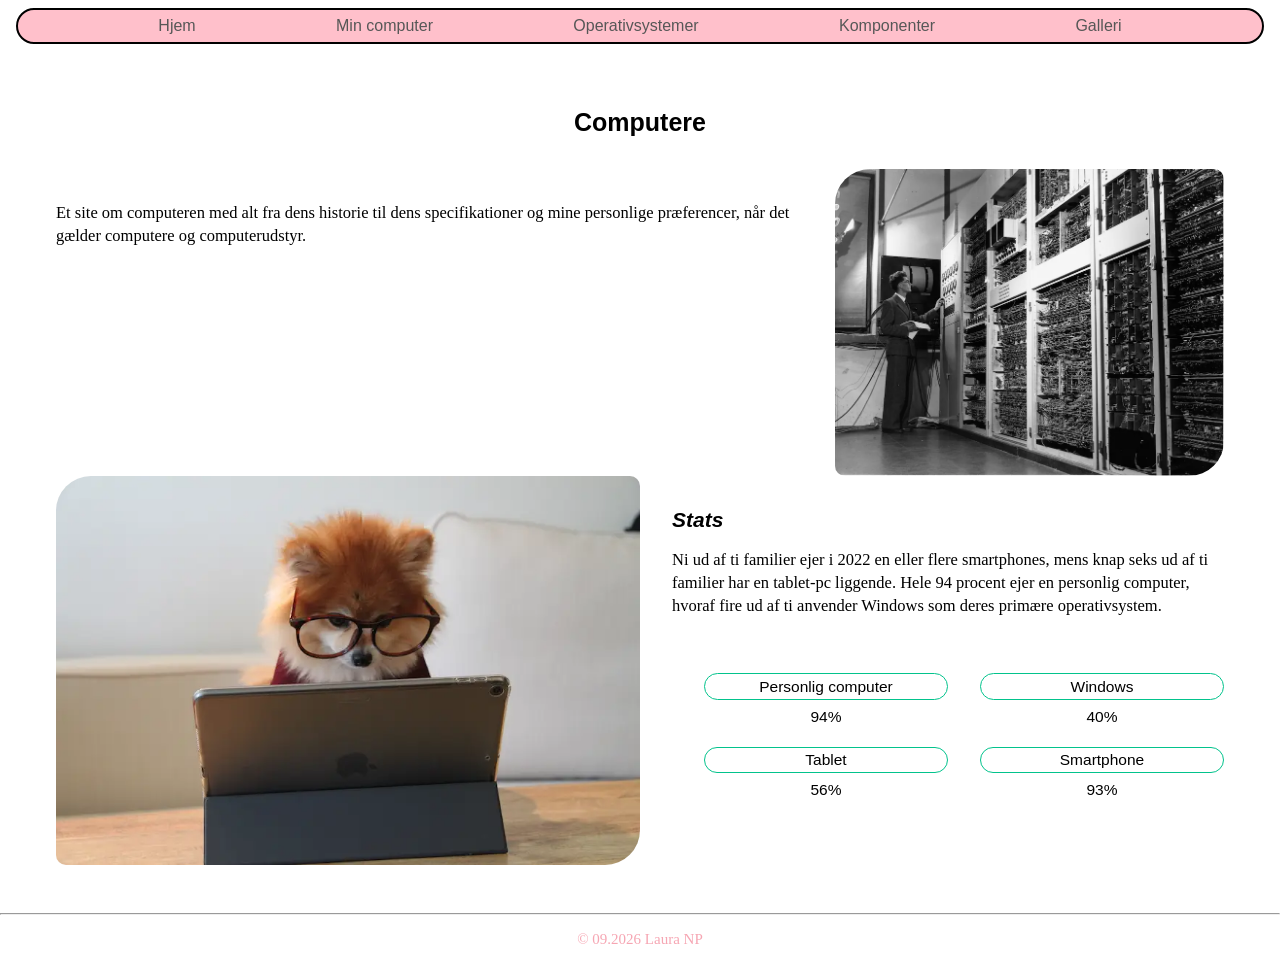
<file: index.html>
<!doctype html>
<html lang="da">
  <head>
    <meta charset="UTF-8" />
    <meta name="viewport" content="width=device-width, initial-scale=1.0" />
    <meta name="robots" content="noindex" />
    <!-- ^^ de to første meta tags kommer automatisk i skabelonen (!). 
     Det sidste meta tag er godt at have med på studiet, men ikke når vi kommer ud i arbejde -->
    <title>Forside</title>
    <link rel="stylesheet" href="css/generel.css" />
    <link rel="stylesheet" href="css/layout.css" />
  </head>
  <body>
    <header>
      <nav>
        <ul class="menu">
          <li><a href="index.html">Hjem</a></li>
          <li><a href="min_computer.html">Min computer</a></li>
          <li><a href="operativsystemer.html">Operativsystemer</a></li>
          <li><a href="komponenter.html">Komponenter</a></li>
          <li><a href="galleri.html">Galleri</a></li>
        </ul>
      </nav>
    </header>

    <main>
      <h1><strong>Computere</strong></h1>

      <section class="grid_2-1">
        <p>
          Et site om computeren med alt fra dens historie til dens specifikationer og mine
          personlige præferencer, når det gælder computere og computerudstyr.
        </p>

        <img class="computer-old rounded" src="billeder/imgs/computer-old.webp" alt="" />
      </section>

      <!-- ^^ øverst: .grid_2-1 -->

      <!-- vv nederst: .grid_1-1 -->

      <section class="grid_1-1">
        <!-- primær div -->
        <div>
          <h2><em>Stats</em></h2>
          <p>
            Ni ud af ti familier ejer i 2022 en eller flere smartphones, mens knap seks ud af ti
            familier har en tablet-pc liggende. Hele 94 procent ejer en personlig computer, hvoraf
            fire ud af ti anvender Windows som deres primære operativsystem.
          </p>

          <!-- description list = data, statistik osv -->

          <dl class="statistik grid_1-1">
            <div>
              <dt>Personlig computer</dt>
              <dd>94%</dd>
            </div>
            <!-- div 1 -->
            <div>
              <dt>Windows</dt>
              <dd>40%</dd>
            </div>
            <!-- div 2 -->
            <div>
              <dt>Tablet</dt>
              <dd>56%</dd>
            </div>
            <!-- div 3 -->
            <div>
              <dt>Smartphone</dt>
              <dd>93%</dd>
            </div>
            <!-- div 4 -->
          </dl>
        </div>
        <!-- primær div -->

        <img
          class="order rounded"
          src="billeder/imgs/mac.webp"
          alt="Lille hund med briller på kigger på en iPad, som står på et bord"
        />
        <!-- brug af order-klassen: værdien i CSS styrer rækkefølgen -->
      </section>
    </main>

    <hr />
    <footer>© 09.2026 Laura NP</footer>
  </body>
</html>
</file>
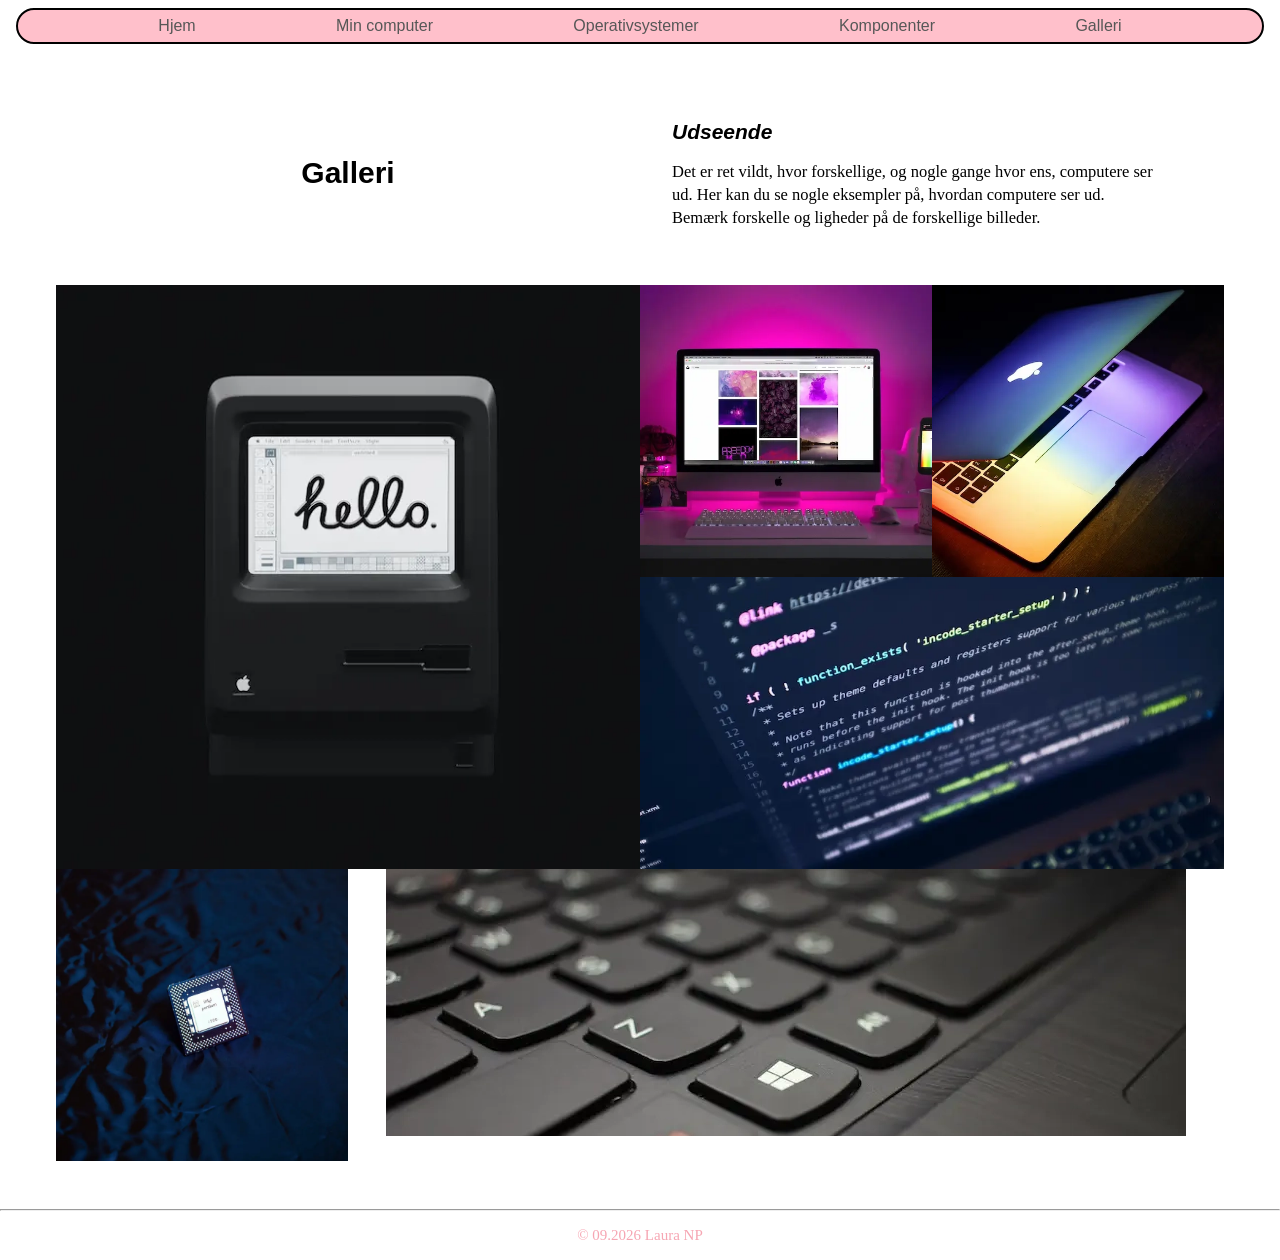
<file: galleri.html>
<!doctype html>
<html lang="da">
  <head>
    <meta charset="UTF-8" />
    <meta name="viewport" content="width=device-width, initial-scale=1.0" />
    <meta name="robots" content="noindex" />
    <title>Galleri</title>
    <link rel="stylesheet" href="css/generel.css" />
    <link rel="stylesheet" href="css/layout.css" />
  </head>
  <body>
    <header>
      <nav>
        <ul class="menu">
          <li><a href="index.html">Hjem</a></li>
          <li><a href="min_computer.html">Min computer</a></li>
          <li><a href="operativsystemer.html">Operativsystemer</a></li>
          <li><a href="komponenter.html">Komponenter</a></li>
          <li><a href="galleri.html">Galleri</a></li>
        </ul>
      </nav>
    </header>

    <!-- fix mellemrummet i toppen mellem menuen og resten af indholdet -->
    <main>
      <section class="grid_1-1">
        <h1 class="galleri"><strong>Galleri</strong></h1>
        <div class="galleri_div">
          <h2><em>Udseende</em></h2>
          <p>
            Det er ret vildt, hvor forskellige, og nogle gange hvor ens, computere ser ud. Her kan
            du se nogle eksempler på, hvordan computere ser ud. Bemærk forskelle og ligheder på de
            forskellige billeder.
          </p>
        </div>
      </section>

      <section class="grid_1-1-1-1">
        <img class="galleri_1" src="billeder/imgs/galleri/apple-84.webp" alt="" />
        <img class="galleri_2" src="billeder/imgs/galleri/desktop-setup.webp" alt="" />
        <img class="galleri_3" src="billeder/imgs/galleri/macbook.webp" alt="" />
        <img class="galleri_4" src="billeder/imgs/galleri/intel-chip.webp" alt="" />
        <img class="galleri_5" src="billeder/imgs/galleri/code.webp" alt="" />
        <img class="galleri_6" src="billeder/imgs/galleri/keyboard.webp" alt="" />
      </section>
    </main>
    <hr />
    <footer>© 09.2026 Laura NP</footer>
  </body>
</html>
</file>
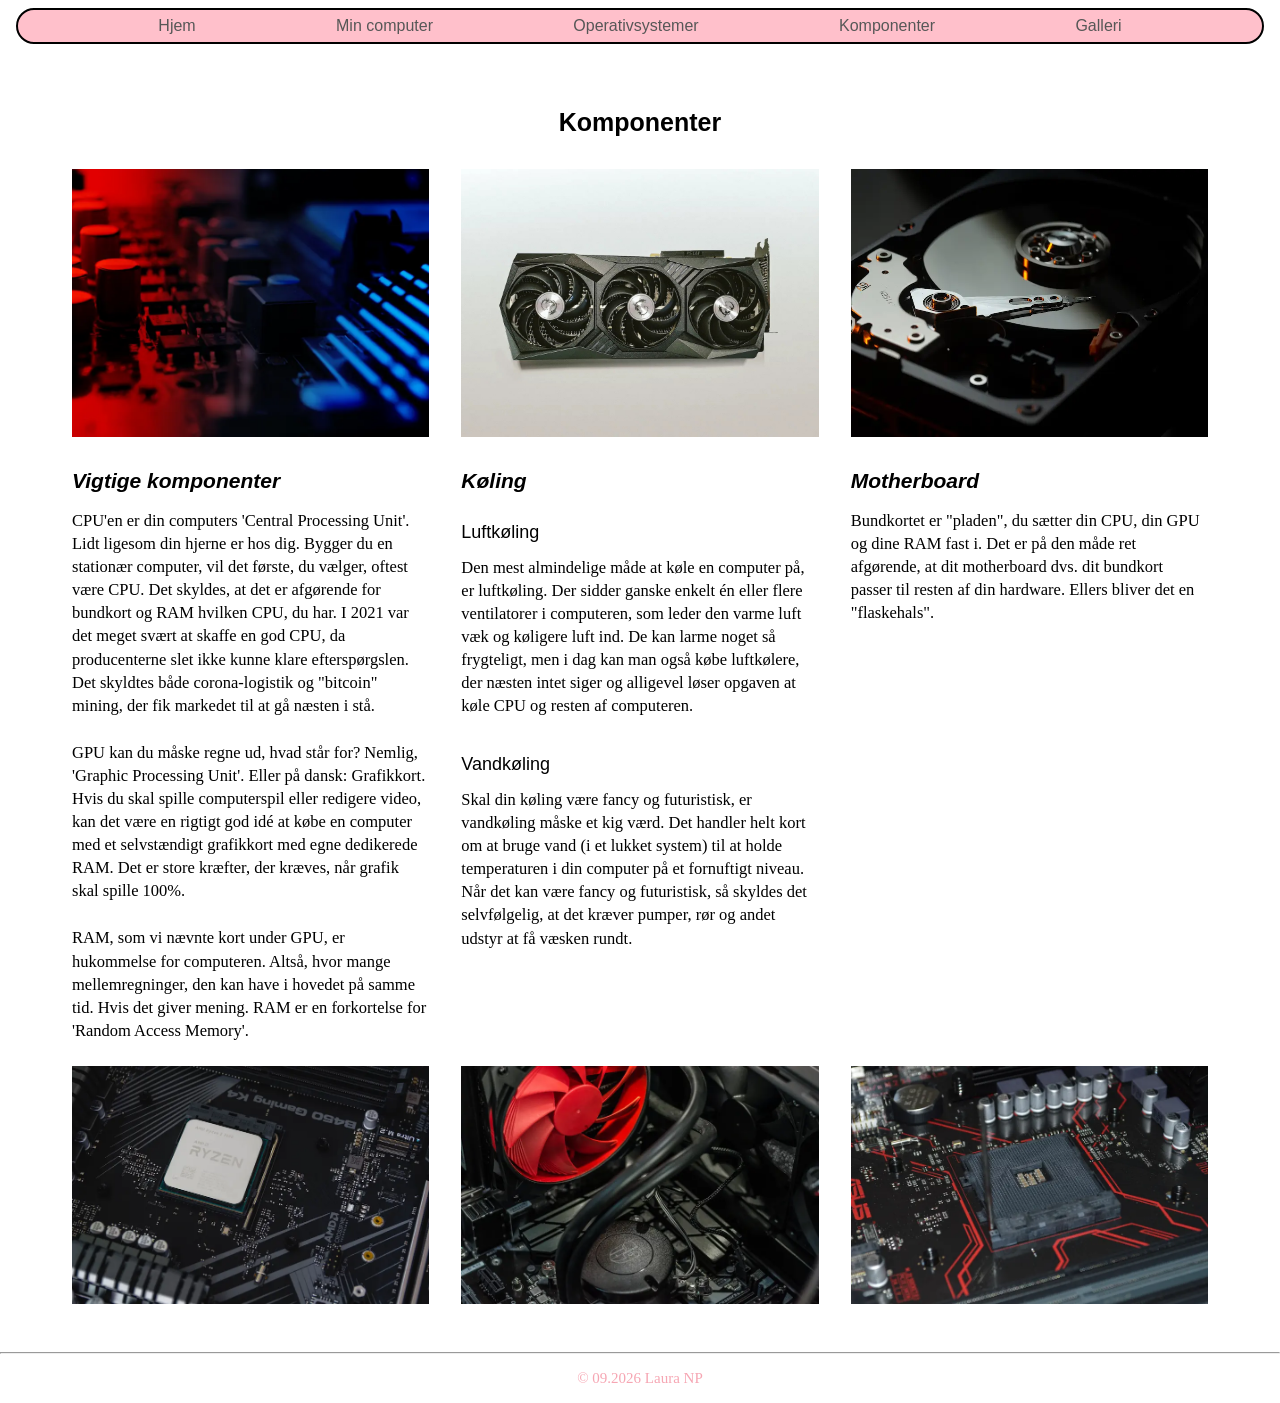
<file: komponenter.html>
<!doctype html>
<html lang="da">
  <head>
    <meta charset="UTF-8" />
    <meta name="viewport" content="width=device-width, initial-scale=1.0" />
    <meta name="robots" content="noindex" />
    <title>Komponenter</title>
    <link rel="stylesheet" href="css/generel.css" />
    <link rel="stylesheet" href="css/layout.css" />
  </head>

  <body>
    <header>
      <nav>
        <ul class="menu">
          <li><a href="index.html">Hjem</a></li>
          <li><a href="min_computer.html">Min computer</a></li>
          <li><a href="operativsystemer.html">Operativsystemer</a></li>
          <li><a href="komponenter.html">Komponenter</a></li>
          <li><a href="galleri.html">Galleri</a></li>
        </ul>
      </nav>
    </header>
    <main>
      <h1><strong>Komponenter</strong></h1>
      <!-- ^^ h1 -->

      <!-- vv hovedsektion (.grid_1-1-1) start -->
      <section class="grid_1-1-1">
        <!-- ^^ hovedsektion (.grid_1-1-1) start -->

        <section class="flex_col">
          <div>
            <img src="billeder/imgs/komponenter/motherboard1.webp" alt="" />
            <h2><em>Vigtige komponenter</em></h2>
            <p>
              CPU'en er din computers 'Central Processing Unit'. Lidt ligesom din hjerne er hos dig.
              Bygger du en stationær computer, vil det første, du vælger, oftest være CPU. Det
              skyldes, at det er afgørende for bundkort og RAM hvilken CPU, du har. I 2021 var det
              meget svært at skaffe en god CPU, da producenterne slet ikke kunne klare
              efterspørgslen. Det skyldtes både corona-logistik og "bitcoin" mining, der fik
              markedet til at gå næsten i stå.
            </p>
            <p>
              GPU kan du måske regne ud, hvad står for? Nemlig, 'Graphic Processing Unit'. Eller på
              dansk: Grafikkort. Hvis du skal spille computerspil eller redigere video, kan det være
              en rigtigt god idé at købe en computer med et selvstændigt grafikkort med egne
              dedikerede RAM. Det er store kræfter, der kræves, når grafik skal spille 100%.
            </p>
            <p>
              RAM, som vi nævnte kort under GPU, er hukommelse for computeren. Altså, hvor mange
              mellemregninger, den kan have i hovedet på samme tid. Hvis det giver mening. RAM er en
              forkortelse for 'Random Access Memory'.
            </p>
          </div>

          <img src="billeder/imgs/komponenter/processor.webp" alt="" />
          <!-- det her billede er :last-child -->
        </section>

        <!-- ^^ .flex_col 1 ---------------- -->

        <section class="flex_col">
          <div>
            <img src="billeder/imgs/komponenter/grafikkort.jpg" alt="" />

            <h2><em>Køling</em></h2>
            <h3>Luftkøling</h3>
            <p>
              Den mest almindelige måde at køle en computer på, er luftkøling. Der sidder ganske
              enkelt én eller flere ventilatorer i computeren, som leder den varme luft væk og
              køligere luft ind. De kan larme noget så frygteligt, men i dag kan man også købe
              luftkølere, der næsten intet siger og alligevel løser opgaven at køle CPU og resten af
              computeren.
            </p>
            <h3>Vandkøling</h3>
            <p>
              Skal din køling være fancy og futuristisk, er vandkøling måske et kig værd. Det
              handler helt kort om at bruge vand (i et lukket system) til at holde temperaturen i
              din computer på et fornuftigt niveau. Når det kan være fancy og futuristisk, så
              skyldes det selvfølgelig, at det kræver pumper, rør og andet udstyr at få væsken
              rundt.
            </p>
          </div>

          <img src="billeder/imgs/komponenter/luft.webp" alt="Rød blæser" />
          <!-- det her billede er :last-child -->
        </section>

        <!-- ^^ .flex_col 2 ---------------- -->

        <section class="flex_col">
          <div>
            <img class="flex_img_3" src="billeder/imgs/komponenter/vand.webp" alt="" />

            <h2><em>Motherboard</em></h2>
            <p>
              Bundkortet er "pladen", du sætter din CPU, din GPU og dine RAM fast i. Det er på den
              måde ret afgørende, at dit motherboard dvs. dit bundkort passer til resten af din
              hardware. Ellers bliver det en "flaskehals".
            </p>
          </div>

          <img src="billeder/imgs/komponenter/motherboard2.webp" alt="" />
          <!-- det her billede er :last-child -->
        </section>

        <!-- ^^ .flex_col 3 ---------------- -->

        <!-- vv hovedsektion (.grid_1-1-1) slut -->
      </section>
      <!-- ^^ hovedsektion (.grid_1-1-1) slut -->
    </main>

    <hr />
    <footer>© 09.2026 Laura NP</footer>
  </body>
</html>
</file>
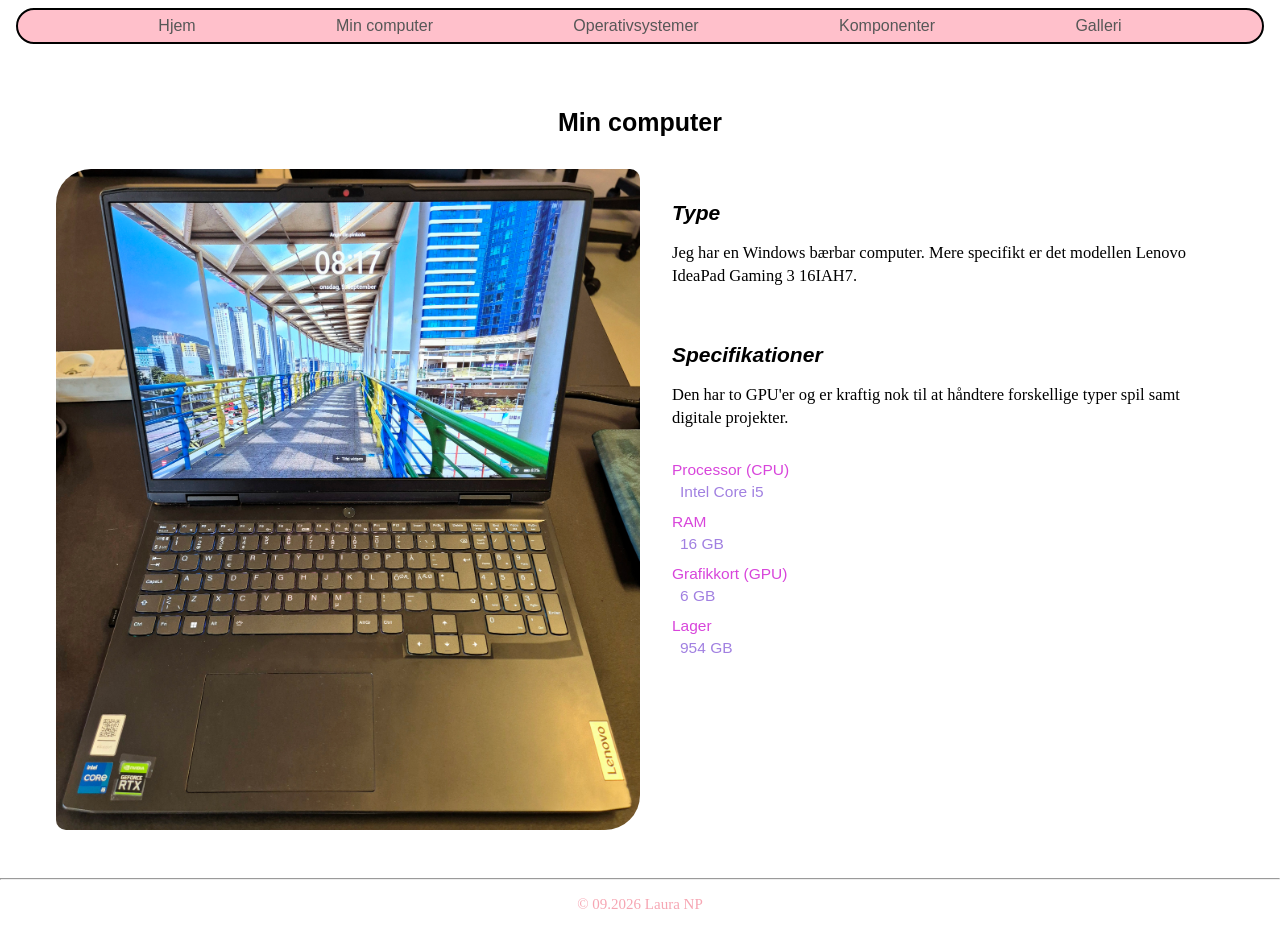
<file: min_computer.html>
<!doctype html>
<html lang="da">
  <head>
    <meta charset="UTF-8" />
    <meta name="viewport" content="width=device-width, initial-scale=1.0" />
    <meta name="robots" content="noindex" />
    <title>Min computer</title>
    <link rel="stylesheet" href="css/generel.css" />
    <link rel="stylesheet" href="css/layout.css" />
  </head>
  <body>
    <header>
      <nav>
        <ul class="menu">
          <li><a href="index.html">Hjem</a></li>
          <li><a href="min_computer.html">Min computer</a></li>
          <li><a href="operativsystemer.html">Operativsystemer</a></li>
          <li><a href="komponenter.html">Komponenter</a></li>
          <li><a href="galleri.html">Galleri</a></li>
        </ul>
      </nav>
    </header>
    <main>
      <h1><strong>Min computer</strong></h1>

      <section class="grid_1-1">
        <img
          class="rounded"
          src="billeder/min_pc.jpg"
          alt="En tændt Lenovo Windows bærbar computer set let oppefra med tastatur, touchpad og en farverig låseskærm"
        />

        <div>
          <h2><em>Type</em></h2>

          <p>
            Jeg har en Windows bærbar computer. Mere specifikt er det modellen Lenovo IdeaPad Gaming
            3 16IAH7.
          </p>

          <h2><em>Specifikationer</em></h2>

          <p>
            Den har to GPU'er og er kraftig nok til at håndtere forskellige typer spil samt digitale
            projekter.
          </p>

          <dl class="min_pc">
            <dt>Processor (CPU)</dt>
            <dd>Intel Core i5</dd>
            <dt>RAM</dt>
            <dd>16 GB</dd>
            <dt>Grafikkort (GPU)</dt>
            <dd>6 GB</dd>
            <dt>Lager</dt>
            <dd>954 GB</dd>
          </dl>
        </div>
      </section>
    </main>
    <hr />
    <footer>© 09.2026 Laura NP</footer>
  </body>
</html>
</file>
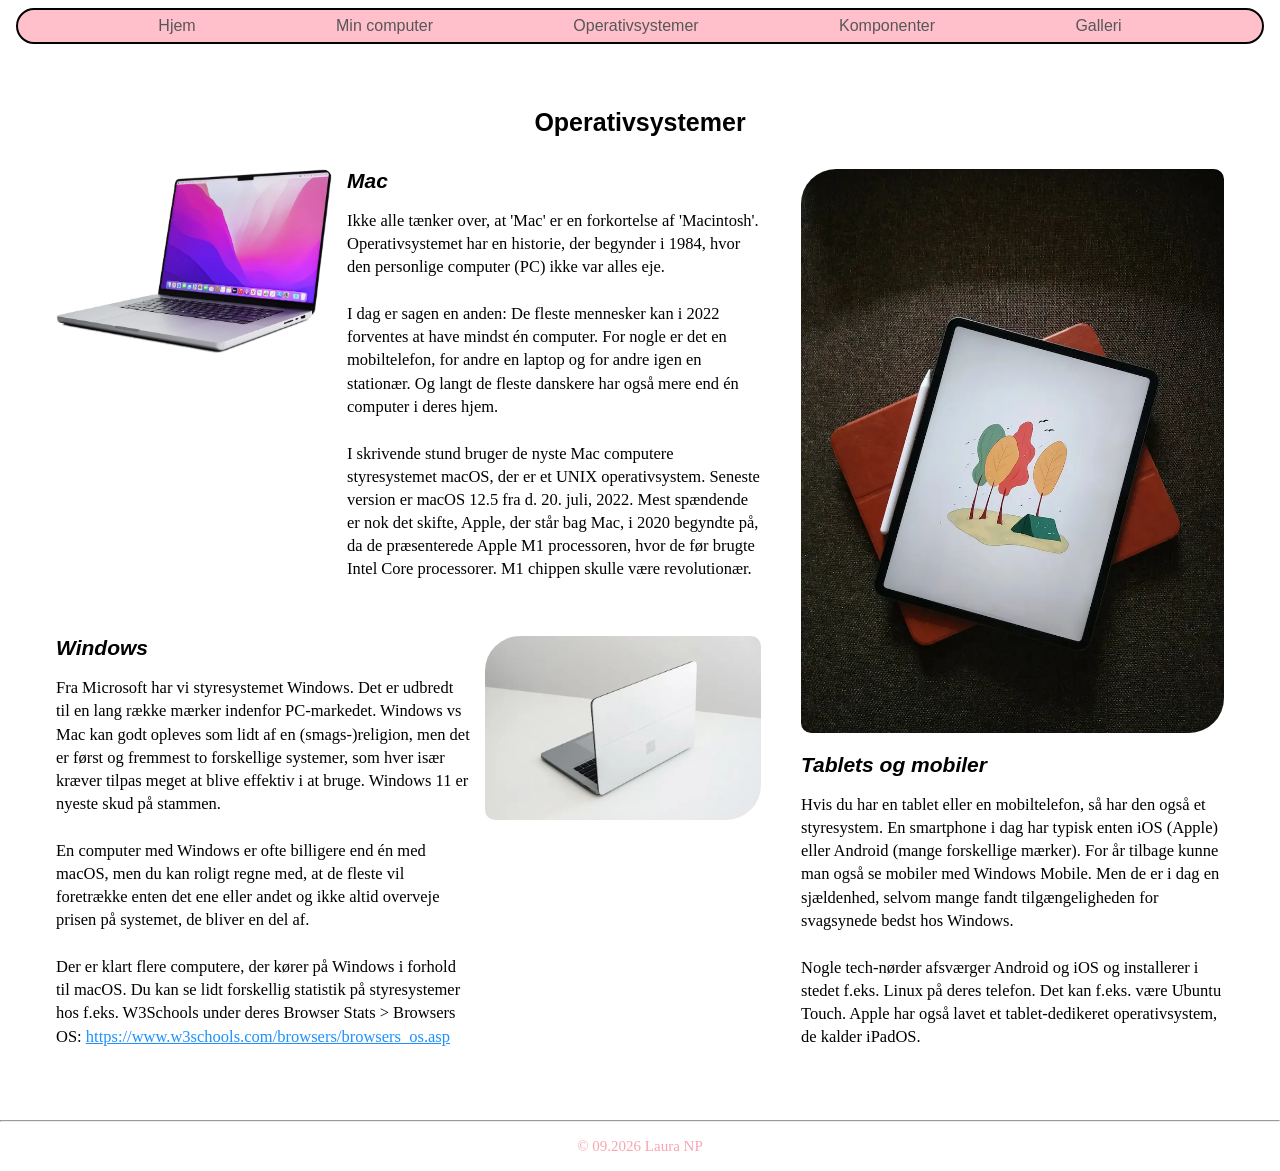
<file: operativsystemer.html>
<!doctype html>
<html lang="da">
  <head>
    <meta charset="UTF-8" />
    <meta name="viewport" content="width=device-width, initial-scale=1.0" />
    <meta name="robots" content="noindex" />
    <title>Operativsystemer</title>
    <link rel="stylesheet" href="css/generel.css" />
    <link rel="stylesheet" href="css/layout.css" />
  </head>
  <body>
    <header>
      <nav>
        <ul class="menu">
          <li><a href="index.html">Hjem</a></li>
          <li><a href="min_computer.html">Min computer</a></li>
          <li><a href="operativsystemer.html">Operativsystemer</a></li>
          <li><a href="komponenter.html">Komponenter</a></li>
          <li><a href="galleri.html">Galleri</a></li>
        </ul>
      </nav>
    </header>

    <!-- ^^ header -->

    <!-- vv main -->

    <main>
      <h1>Operativsystemer</h1>

      <section class="grid_5-3">
        <!-- hovedsection start -->
        <div>
          <section class="grid_2-3">
            <img
              class="computer-cutout rounded"
              src="billeder/imgs/computer-cutout.webp"
              alt="Sølvfarvet Macbook bærbar computer. Åben, tændt skærm og set lidt fra siden"
            />

            <div>
              <h2 class="mac_windows"><em>Mac</em></h2>
              <p>
                Ikke alle tænker over, at 'Mac' er en forkortelse af 'Macintosh'. Operativsystemet
                har en historie, der begynder i 1984, hvor den personlige computer (PC) ikke var
                alles eje.
              </p>
              <p>
                I dag er sagen en anden: De fleste mennesker kan i 2022 forventes at have mindst én
                computer. For nogle er det en mobiltelefon, for andre en laptop og for andre igen en
                stationær. Og langt de fleste danskere har også mere end én computer i deres hjem.
              </p>
              <p>
                I skrivende stund bruger de nyste Mac computere styresystemet macOS, der er et UNIX
                operativsystem. Seneste version er macOS 12.5 fra d. 20. juli, 2022. Mest spændende
                er nok det skifte, Apple, der står bag Mac, i 2020 begyndte på, da de præsenterede
                Apple M1 processoren, hvor de før brugte Intel Core processorer. M1 chippen skulle
                være revolutionær.
              </p>
            </div>
          </section>
          <!-- ^^ section 1: .grid_2-3 -->

          <section class="grid_3-2">
            <img
              class="rounded"
              src="billeder/imgs/windows.webp"
              alt="Bagsiden af en åben Windows bærbar computer"
            />
            <div class="order">
              <h2 class="mac_windows"><em>Windows</em></h2>
              <p>
                Fra Microsoft har vi styresystemet Windows. Det er udbredt til en lang række mærker
                indenfor PC-markedet. Windows vs Mac kan godt opleves som lidt af en
                (smags-)religion, men det er først og fremmest to forskellige systemer, som hver
                især kræver tilpas meget at blive effektiv i at bruge. Windows 11 er nyeste skud på
                stammen.
              </p>
              <p>
                En computer med Windows er ofte billigere end én med macOS, men du kan roligt regne
                med, at de fleste vil foretrække enten det ene eller andet og ikke altid overveje
                prisen på systemet, de bliver en del af.
              </p>
              <p>
                Der er klart flere computere, der kører på Windows i forhold til macOS. Du kan se
                lidt forskellig statistik på styresystemer hos f.eks. W3Schools under deres Browser
                Stats > Browsers OS:
                <a href="https://www.w3schools.com/browsers/browsers_os.asp" target="_blank"
                  >https://www.w3schools.com/browsers/browsers_os.asp</a
                >
                <!-- target="_blank" åbner i en ny fane -->
              </p>
            </div>
          </section>
        </div>
        <!-- ^^ section 2: .grid_3-2 -->

        <section>
          <img
            class="rounded"
            src="billeder/imgs/tablet.webp"
            alt="Tablet set ovenfra, ligger fladt med en Apple Pencil på siden af den"
          />

          <h2 class="tablets"><em>Tablets og mobiler</em></h2>
          <p>
            Hvis du har en tablet eller en mobiltelefon, så har den også et styresystem. En
            smartphone i dag har typisk enten iOS (Apple) eller Android (mange forskellige mærker).
            For år tilbage kunne man også se mobiler med Windows Mobile. Men de er i dag en
            sjældenhed, selvom mange fandt tilgængeligheden for svagsynede bedst hos Windows.
          </p>
          <p>
            Nogle tech-nørder afsværger Android og iOS og installerer i stedet f.eks. Linux på deres
            telefon. Det kan f.eks. være Ubuntu Touch. Apple har også lavet et tablet-dedikeret
            operativsystem, de kalder iPadOS.
          </p>
        </section>
      </section>
      <!-- hovedsection slut -->
    </main>

    <hr />
    <footer>© 09.2026 Laura NP</footer>
  </body>
</html>
</file>
<file: css/generel.css>
/* denne CSS-side er til generel styling */

* {
  margin: 0;
  padding: 0;
  box-sizing: border-box;
}

h1,
h2,
h3 {
  font-family: Arial, Helvetica, sans-serif;
  text-wrap: balance;
  hyphens: auto;
}

h1 {
  margin-bottom: 2rem;
  font-size: 25px;
  text-align: center;
}

h2 {
  font-weight: 600;
  font-size: 21px;
  padding-bottom: 1rem;
  padding-top: 2rem;
}

h3 {
  font-size: 18px;
  font-weight: 500;
  padding-bottom: 0.8rem;
  padding-top: 0.8rem;
}

/* ----------------------------- */

.menu {
  font-family: Arial, Helvetica, sans-serif;
  font-size: 16px;
  background-color: pink;
  list-style-type: none;
  /* ^^ ved at sige 'none', fjernes listpunkterne */
  line-height: 2em;
  /* ^^ luft mellem linjer */
  padding-top: 0.5rem;
  padding-bottom: 0.5rem;
  border: solid 2.5px;
  border-color: black;
  margin: 0.5rem 1rem 3rem 1rem;
  border-radius: 400px;
  /* "display: flex;" = vandret navigationsmenu -- er tilføjet i 'layout.css', kun i større format */
}

.menu a {
  color: rgb(87, 87, 87);
  display: block;
  text-align: center;
  text-decoration: none;
  /* ^^ fjerner understregning */
  -webkit-tap-highlight-color: transparent;
  /* ^^ ikke noget vi har lært.. i mobilversion; fjerner blå tags ved tryk på menupunkterne */
}

.menu a:hover {
  color: black;
  background-color: rgb(246, 166, 179);
  height: auto;
  font-weight: 600;
  border-radius: 200px;
  text-align: center;
  margin-left: 3rem;
  margin-right: 3rem;
}

/* ----------------------------- */

a {
  color: dodgerblue;
}

a:hover {
  color: deepskyblue;
}

/* ----------------------------- */

main {
  margin: 0 auto;
  padding: 1rem;
  margin-bottom: 2rem;
  max-width: 1200px;
}

p {
  line-height: 1.4em;
  margin-bottom: 1.5rem;
  font-family: Cambria, Cochin, Georgia, Times, "Times New Roman", serif;
  font-size: 16.5px;
  overflow-wrap: normal;
}

/* ----------------------------- */

.statistik {
  font-family: Arial, Helvetica, sans-serif;
  font-size: 15.5px;
  margin-top: 2rem;
}

.statistik dt {
  padding-bottom: 0.2rem;
}

.statistik dd {
  padding-bottom: 0.8rem;
}

/* ----------------------------- */

.min_pc {
  font-family: Arial, Helvetica, sans-serif;
  font-size: 15.5px;
  margin-top: 2rem;
}

.min_pc dt {
  color: rgb(216, 69, 219);
  padding-bottom: 0.2rem;
}

.min_pc dd {
  margin-left: 0.5rem;
  padding-bottom: 0.8rem;
  color: rgb(161, 128, 225);
}

/* ----------------------------- */

img {
  max-width: 100%;
  display: block;
  margin-left: auto;
  margin-right: auto;
  padding-top: 2rem;
  padding-bottom: 1.5rem;
  border-radius: 40px 10px;
  /* border-radius laver rundede hjørner */
}

/* ----------------------------- */

footer {
  font-size: 15px;
  text-align: center;
  padding-top: 1rem;
  padding-bottom: 1rem;
  color: rgb(246, 166, 179);
}
</file>
<file: css/layout.css>
/* denne CSS-side er primært til grid og flex */

/* grid gør ikke noget, når det står for sig selv;
det forbereder bare elementerne */

/* -------------------------- */

/* media query (som herunder) sørger for, at ændringerne kun sker i større formater -- bibeholder mobilsite størrelse 
De kan alle samles under én @media */

@media (width>=600px) {
  .grid_2-1 {
    display: grid;
    grid-template-columns: 2fr 1fr;
    text-wrap: auto;
  }

  .grid_2-1 > p {
    padding-top: 2rem;
    padding-right: 1rem;
  }
  /* ______________________________ */

  .grid_1-1 {
    display: grid;
    grid-template-columns: 1fr 1fr;
  }

  .grid_1-1 > div {
    padding-left: 2rem;
  }
  /* ______________________________ */

  .grid_5-3 {
    display: grid;
    grid-template-columns: 5fr 3fr;
    gap: 40px;
  }
  /* ____________________________ */

  .grid_2-3 {
    display: grid;
    grid-template-columns: 2fr 3fr;
    column-gap: 15px;
  }

  /* ____________________________ */

  .grid_3-2 {
    display: grid;
    grid-template-columns: 3fr 2fr;
    column-gap: 15px;
    gap: 15px;
    padding-top: 2rem;
  }

  /* ____________________________ */

  .grid_1-1-1 {
    display: grid;
    grid-template-columns: 1fr 1fr 1fr;
  }
  /* ____________________________ */
  .grid_1-1-1-1 {
    display: grid;
    grid-template-columns: 1fr 1fr 1fr 1fr;
  }
  /* ____________________________ */

  .order {
    order: -1;
  }
  /* værdien -1 rykker billedet op over de andre elementer i samme sektion, fordi den i HTML'en står nederst */

  /* ____________________________ */

  a {
    word-break: break-all;
  }

  .mac_windows {
    padding-top: 0;
  }

  .tablets {
    padding-top: 20px;
  }

  /* ____________________________ */

  .flex_col {
    display: flex;
    flex-direction: column;
    justify-content: space-between;
    /* justify-content sørger for, at de tre billeder står på en lige række 
    En anden måde at gøre det på, hvis man ikke opdeler i to elementer:
    .flex_col > img:last-child { margin-top: auto; }*/
  }
  .flex_col > img {
    padding: 0 1rem;
  }
  .flex_col > :first-child {
    padding: 0 1rem;
  }

  .flex_img_3 {
    aspect-ratio: 4/3;
  }
  /* aspect-ratio løser problemet med at dette ene billede,
   er mindre end de andre */

  /* ---------------------- */

  .galleri {
    padding-top: 3rem;
    font-size: 30px;
  }

  .galleri_div {
    margin-bottom: 2rem;
    margin-top: -20px;
    max-width: 65ch;
  }

  .computer-old {
    padding-top: 0;
  }

  /* ----------------------- */

  img {
    min-width: 200px;
    height: auto;
    border-radius: 0;
    padding: 0;
  }
  /* nu har ingen af billederne rundede hjørner længere
Er tilføjet til enkelte billeder i stedet vv */

  .rounded {
    border-radius: 35px 10px;
  }

  /* ----------------------- */

  .menu {
    display: flex;
    list-style-type: none;
    padding: 0;
    justify-content: space-evenly;
    flex-direction: row;
  }

  .menu a:hover {
    margin: 0;
    padding: 0 0.5rem;
  }

  /* ----------------------- */

  /* ----------------------- */

  .statistik {
    text-align: center;
    padding-top: 1.5rem;
  }
  .statistik dt {
    border: 1px solid rgb(2, 195, 140);
    border-radius: 15px;
    padding: 0.2rem;
  }
  .statistik dd {
    padding-top: 0.5rem;
    padding-bottom: 1.3rem;
  }

  /* ------------------------ */

  .galleri_1 {
    display: grid;
    grid-column: 1 / 3;
    grid-row: 1 / span 2;
  }

  .galleri_2 {
    display: grid;
    grid-column: 3 / 4;
  }

  .galleri_3 {
    display: grid;
    grid-column: 4 / 5;
  }
  .galleri_4 {
    display: grid;
    grid-column: 1 / 2;
  }

  .galleri_5 {
    display: grid;
    grid-column: 3 / 5;
    grid-row: 2 / 3;
  }

  .galleri_6 {
    display: grid;
    grid-column: 2 / 5;
  }
}
</file>
